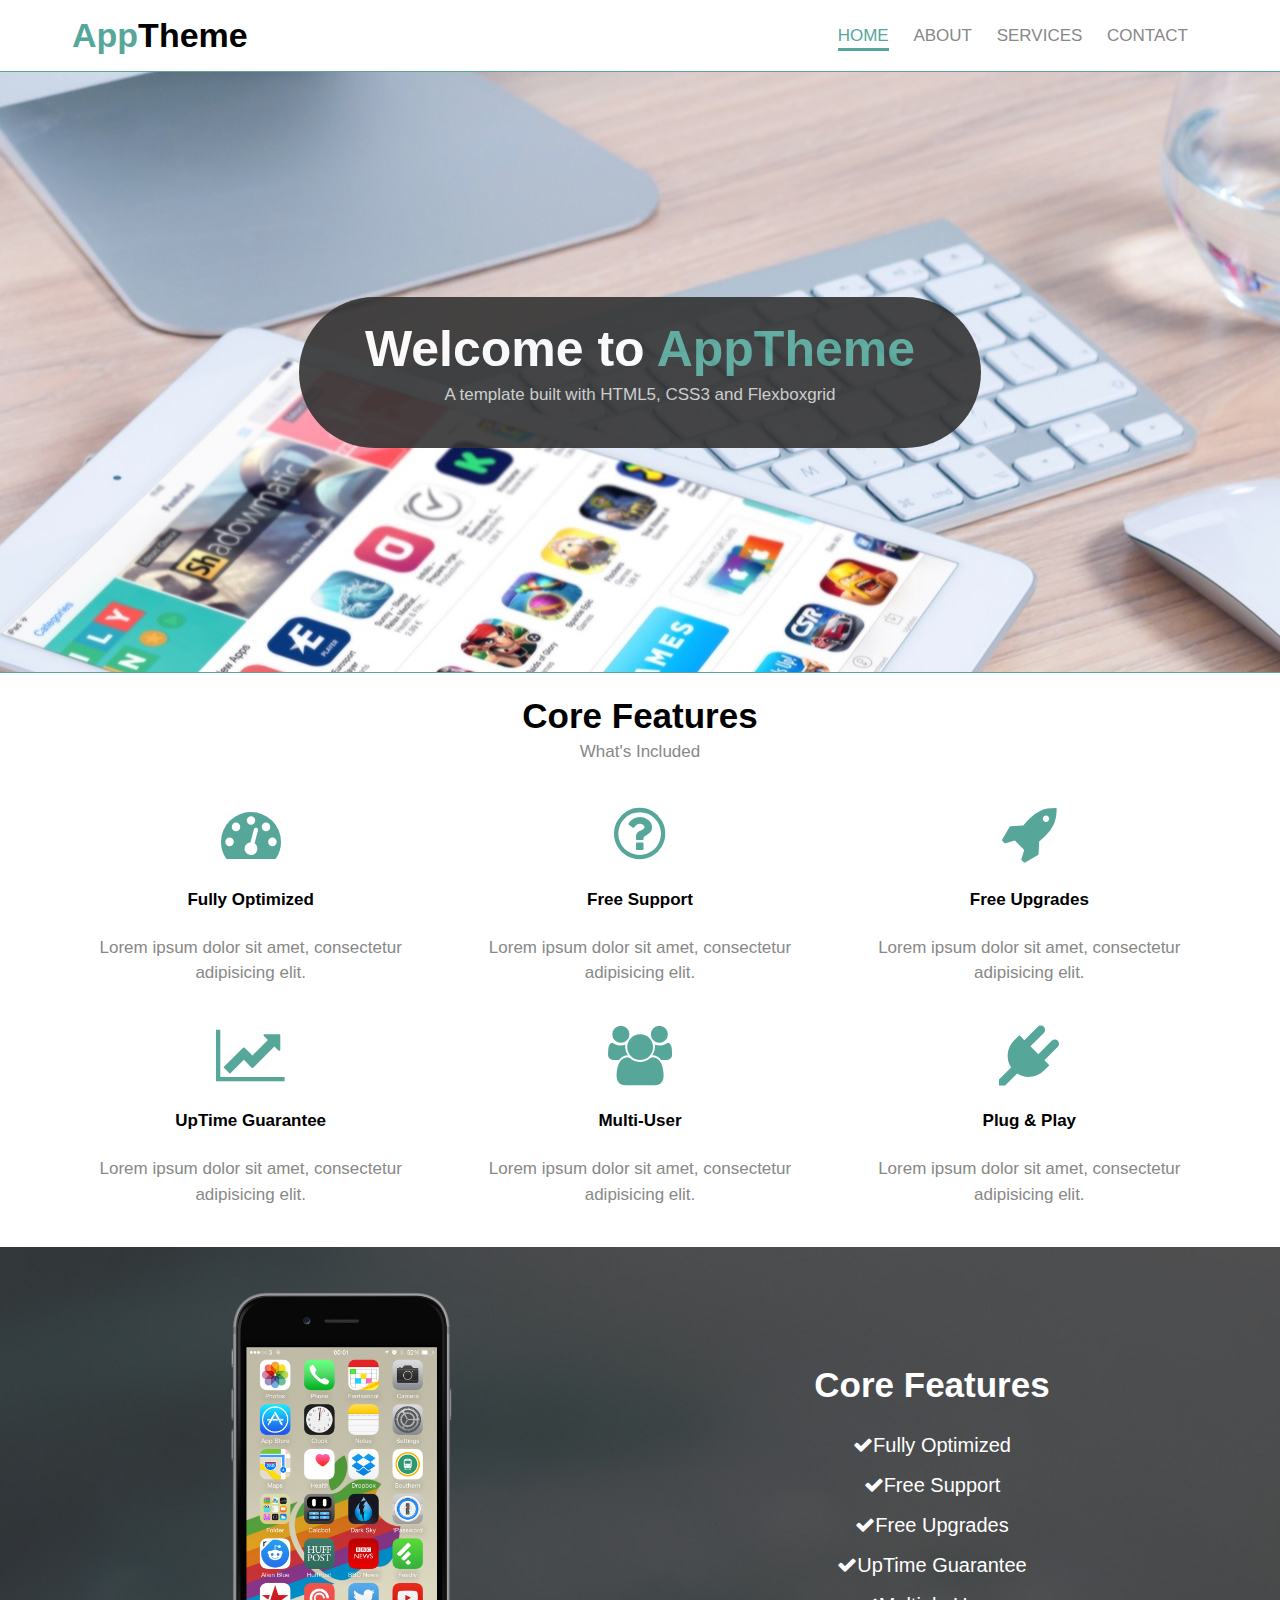
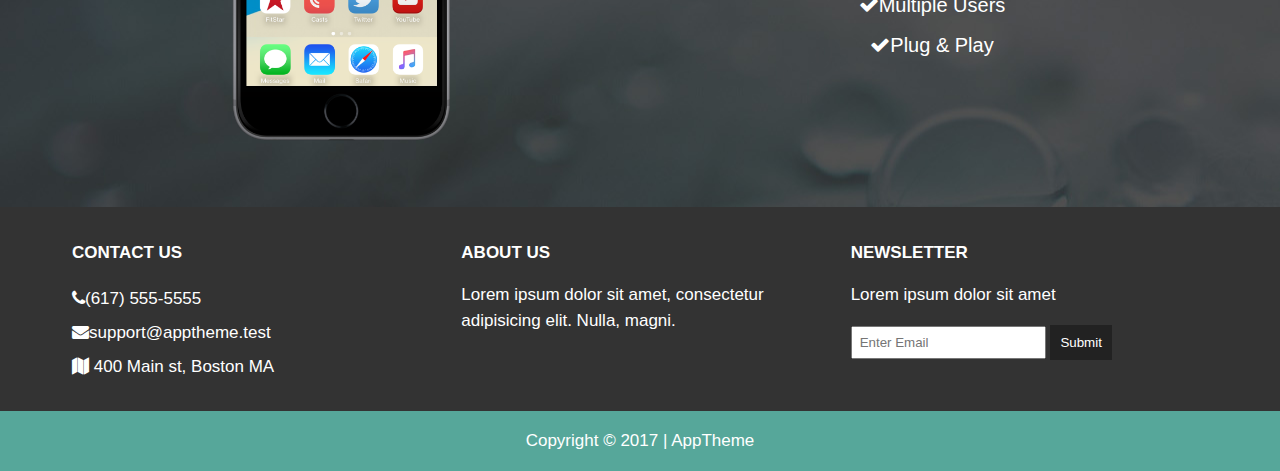
<file: index.html>
<!DOCTYPE html>
<html lang="en">
<head>
	<meta charset="UTF-8">
	<title>AppTheme</title>
	<link rel="stylesheet" href="css/flexboxgrid.css">
	<link rel="stylesheet" href="css/font-awesome.css">
	<link rel="stylesheet" href="css/style.css">
</head>
<body>
	<!--HEADER-->
	<header id="main-header">
		<div class="container">
			<div class="row end-sm end-md end-lg center-xs middle-xs middle-sm middle-md middle-lg">
				<div class="col-xs-12 col-sm-2 col-md-2 col-lg-2">
					<h1><span class="primary-text">App</span>Theme</h1>
				</div>
				<div class="col-xs-12 col-sm-10 col-md-10 col-lg-10">
					<nav id="navbar">
						<ul>
							<li class="current"><a href="index.html">Home</a></li>
							<li><a href="about.html">About</a></li>
							<li><a href="services.html">Services</a></li>
							<li><a href="contact.html">Contact</a></li>
						</ul>
					</nav>
				</div>
			</div>
		</div>
	</header>
	<!-- test -->

	<!--SHOWCASE-->
	<section id="showcase">
		<div class="container">
			<div class="row center-xs center-sm center-md center-lg middle-xs middle-sm middle-md middle-lg">
				<div class="col-xs-10 col-sm-10 col-md-10 col-lg-7 showcase-content">
					<h1>Welcome to <span class="primary-text">AppTheme</span></h1>
					<p>A template built with HTML5, CSS3 and Flexboxgrid</p>
				</div>
			</div>
		</div>
	</section>

	<!--FEATURES-->
	<section id="features">
		<div class="container">
			<div class="row center-xs center-sm center-md center-lg">
				<div class="col-xs-12 col-sm-12 col-md-12 col-lg-12">
					<h2>Core Features</h2>
					<p>What's Included</p>
					<!--ICON ROW I -->
					<div class="row center-xs center-sm center-md center-lg">
						<div class="col-xs-12 col-sm-4 col-md-4 col-lg-4">
							<i class="fa fa-dashboard"></i><br>
							<h4>Fully Optimized</h4>
							<p>Lorem ipsum dolor sit amet, consectetur adipisicing elit.</p>
						</div>
						<div class="col-xs-12 col-sm-4 col-md-4 col-lg-4">
							<i class="fa fa-question-circle-o"></i><br>
							<h4>Free Support</h4>
							<p>Lorem ipsum dolor sit amet, consectetur adipisicing elit.</p>
						</div>
						<div class="col-xs-12 col-sm-4 col-md-4 col-lg-4">
							<i class="fa fa-rocket"></i><br>
							<h4>Free Upgrades</h4>
							<p>Lorem ipsum dolor sit amet, consectetur adipisicing elit.</p>
						</div>
					</div>
					<!--ICON ROW 2 -->
					<div class="row center-xs center-sm center-md center-lg">
						<div class="col-xs-12 col-sm-4 col-md-4 col-lg-4">
							<i class="fa fa-line-chart"></i><br>
							<h4>UpTime Guarantee</h4>
							<p>Lorem ipsum dolor sit amet, consectetur adipisicing elit.</p>
						</div>
						<div class="col-xs-12 col-sm-4 col-md-4 col-lg-4">
							<i class="fa fa-users"></i><br>
							<h4>Multi-User</h4>
							<p>Lorem ipsum dolor sit amet, consectetur adipisicing elit.</p>
						</div>
						<div class="col-xs-12 col-sm-4 col-md-4 col-lg-4">
							<i class="fa fa-plug"></i><br>
							<h4>Plug & Play</h4>
							<p>Lorem ipsum dolor sit amet, consectetur adipisicing elit.</p>
						</div>
					</div>
					

				</div>
			</div>
		</div>
	</section>

	<!--INFO SECTION -->
	<section id="info">
		<div class="container">
			<div class="row center-xs center-sm center-md center-lg middle-xs middle-sm middle-md middle-lg">
				<div class="col-xs-12 col-sm-6 col-md-6 col-lg-6">
					<img src="images/iphone.png" alt="">
				</div>
				<div class="col-xs-12 col-sm-6 col-md-6 col-lg-6">
					<h2>Core Features</h2>
					<ul>
						<li><i class="fa fa-check"></i>Fully Optimized</li>
						<li><i class="fa fa-check"></i>Free Support</li>
						<li><i class="fa fa-check"></i>Free Upgrades</li>
						<li><i class="fa fa-check"></i>UpTime Guarantee</li>
						<li><i class="fa fa-check"></i>Multiple Users</li>
						<li><i class="fa fa-check"></i>Plug & Play</li>
					</ul>
				</div>
			</div>
		</div>
	</section>

	<!--COMPANY -->
	<section id="company">
		<div class="container">
			<div class="row">
				<div class="col-xs-12 col-sm-4 col-md-4 col-lg-4">
					<h4>Contact Us</h4>
					<ul>
						<li><i class="fa fa-phone"></i>(617) 555-5555</li>
						<li><i class="fa fa-envelope"></i>support@apptheme.test</li>
						<li><i class="fa fa-map"></i> 400 Main st, Boston MA</li>
					</ul>
				</div>
				<div class="col-xs-12 col-sm-4 col-md-4 col-lg-4">
					<h4>About Us</h4>
					<p>Lorem ipsum dolor sit amet, consectetur adipisicing elit. Nulla, magni.</p>
				</div>
				<div class="col-xs-12 col-sm-4 col-md-4 col-lg-4">
					<h4>Newsletter</h4>
					<p>Lorem ipsum dolor sit amet</p>
					<form>
						<input type="text" name="email" placeholder="Enter Email">
						<button type="submit" name="button">Submit</button>
					</form>
				</div>
			</div>
		</div>
	</section>

	<!--FOOTER -->
	<footer id="main-footer">
		<div class="container">
			<div class="row center-xs center-sm center-md center-lg">
				<div class="col xs-12 col-sm-12 col-md-12 col-lg-12">
					<p>Copyright &copy; 2017 | AppTheme</p>
				</div>
			</div>
		</div>
	</footer>

</body>
</html>
</file>
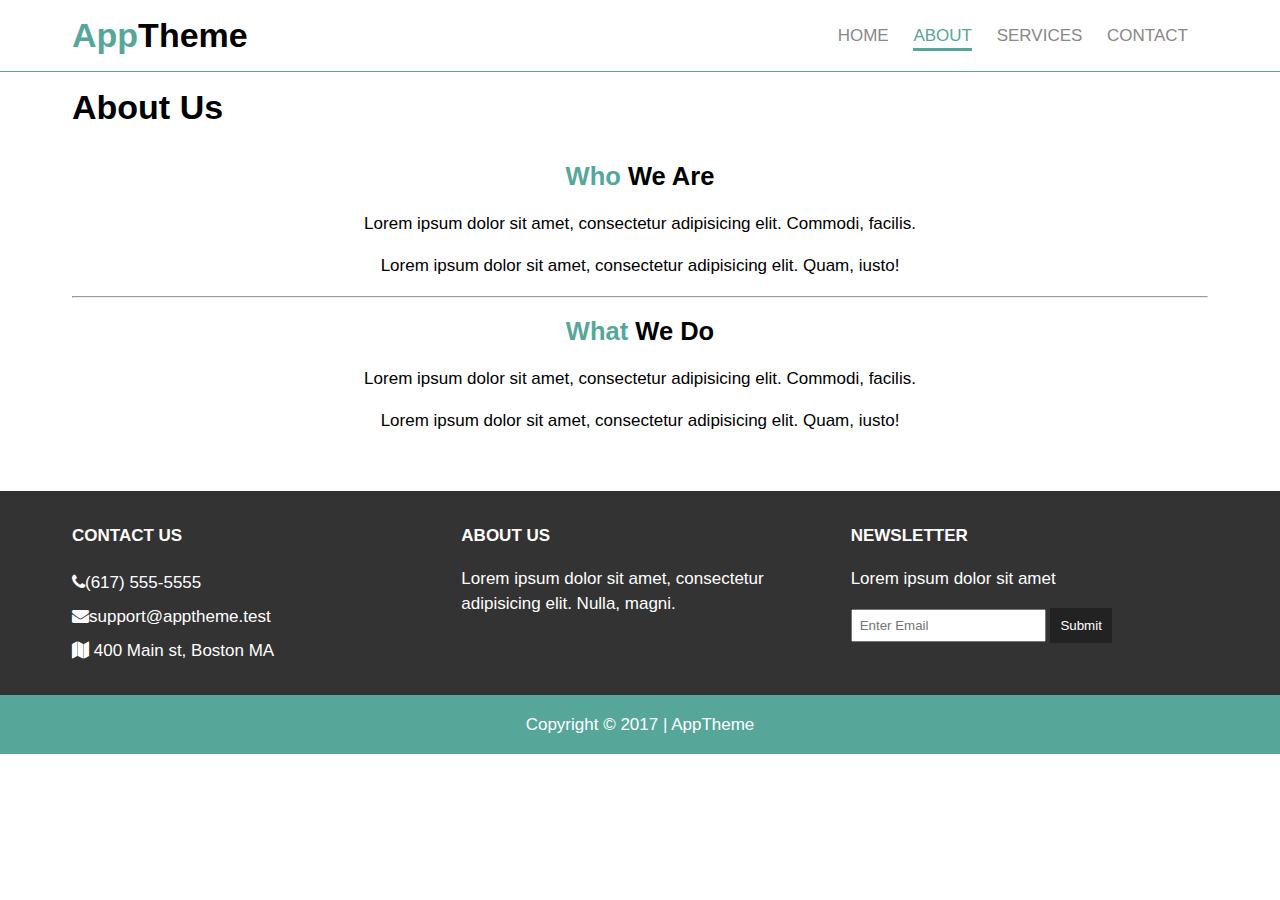
<file: about.html>
<!DOCTYPE html>
<html lang="en">
<head>
	<meta charset="UTF-8">
	<title>AppTheme | About</title>
	<link rel="stylesheet" href="css/flexboxgrid.css">
	<link rel="stylesheet" href="css/font-awesome.css">
	<link rel="stylesheet" href="css/style.css">
</head>
<body>
	<!--HEADER-->
	<header id="main-header">
		<div class="container">
			<div class="row end-sm end-md end-lg center-xs middle-xs middle-sm middle-md middle-lg">
				<div class="col-xs-12 col-sm-2 col-md-2 col-lg-2">
					<h1><span class="primary-text">App</span>Theme</h1>
				</div>
				<div class="col-xs-12 col-sm-10 col-md-10 col-lg-10">
					<nav id="navbar">
						<ul>
							<li><a href="index.html">Home</a></li>
							<li class="current"><a href="about.html">About</a></li>
							<li><a href="services.html">Services</a></li>
							<li><a href="contact.html">Contact</a></li>
						</ul>
					</nav>
				</div>
			</div>
		</div>
	</header>

	<!--SUBHEADER -->
	<section id="subheader">
		<div class="container">
			<div class="row">
				<div class="col-xs-12 col-sm-12 col-md-12 col-lg-12">
					<h1>About Us</h1>
				</div>
			</div>
		</div>
	</section>

	<!--MAIN PAGE -->
	<section id="page" class="about">
		<div class="container">
			<div class="row center-xs center-sm center-md center-lg">
				<div class="col-xs-12 col-sm-12 col-md-12 col-lg-12">
					<h2><span class="primary-text">Who</span> We Are</h2>
					<p>Lorem ipsum dolor sit amet, consectetur adipisicing elit. Commodi, facilis.</p>
					<p>Lorem ipsum dolor sit amet, consectetur adipisicing elit. Quam, iusto!</p>
					<hr>
					<h2><span class="primary-text">What</span> We Do</h2>
					<p>Lorem ipsum dolor sit amet, consectetur adipisicing elit. Commodi, facilis.</p>
					<p>Lorem ipsum dolor sit amet, consectetur adipisicing elit. Quam, iusto!</p>
				</div>
			</div>
		</div>
	</section>

	<!--COMPANY -->
	<section id="company">
		<div class="container">
			<div class="row">
				<div class="col-xs-12 col-sm-4 col-md-4 col-lg-4">
					<h4>Contact Us</h4>
					<ul>
						<li><i class="fa fa-phone"></i>(617) 555-5555</li>
						<li><i class="fa fa-envelope"></i>support@apptheme.test</li>
						<li><i class="fa fa-map"></i> 400 Main st, Boston MA</li>
					</ul>
				</div>
				<div class="col-xs-12 col-sm-4 col-md-4 col-lg-4">
					<h4>About Us</h4>
					<p>Lorem ipsum dolor sit amet, consectetur adipisicing elit. Nulla, magni.</p>
				</div>
				<div class="col-xs-12 col-sm-4 col-md-4 col-lg-4">
					<h4>Newsletter</h4>
					<p>Lorem ipsum dolor sit amet</p>
					<form>
						<input type="text" name="email" placeholder="Enter Email">
						<button type="submit" name="button">Submit</button>
					</form>
				</div>
			</div>
		</div>
	</section>

	<!--FOOTER -->
	<footer id="main-footer">
		<div class="container">
			<div class="row center-xs center-sm center-md center-lg">
				<div class="col xs-12 col-sm-12 col-md-12 col-lg-12">
					<p>Copyright &copy; 2017 | AppTheme</p>
				</div>
			</div>
		</div>
	</footer>

</body>
</html>
</file>
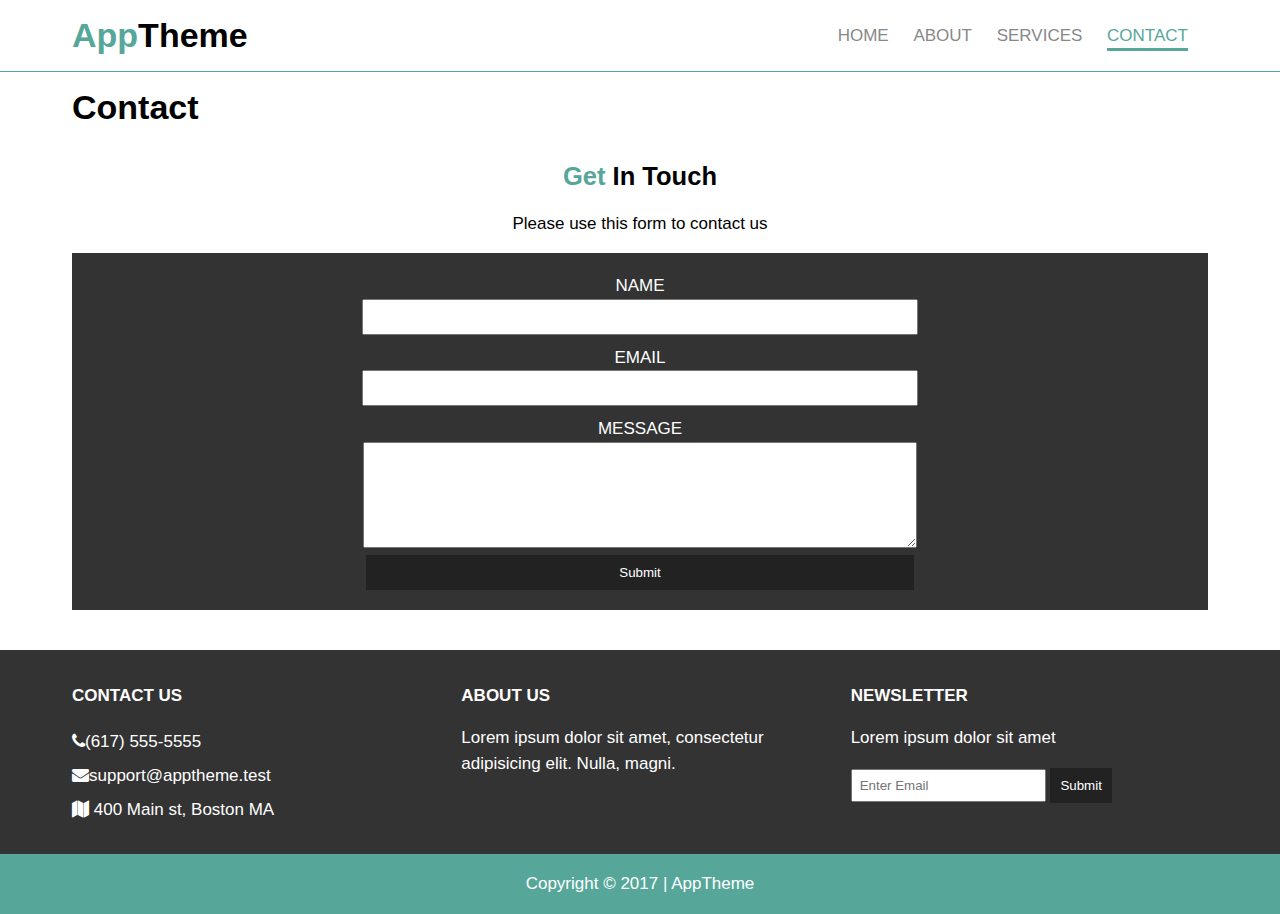
<file: contact.html>
<!DOCTYPE html>
<html lang="en">
<head>
	<meta charset="UTF-8">
	<title>AppTheme | Contact</title>
	<link rel="stylesheet" href="css/flexboxgrid.css">
	<link rel="stylesheet" href="css/font-awesome.css">
	<link rel="stylesheet" href="css/style.css">
</head>
<body>
	<!--HEADER-->
	<header id="main-header">
		<div class="container">
			<div class="row end-sm end-md end-lg center-xsmiddle-xs middle-sm middle-md middle-lg">
				<div class="col-xs-12 col-sm-2 col-md-2 col-lg-2">
					<h1><span class="primary-text">App</span>Theme</h1>
				</div>
				<div class="col-xs-12 col-sm-10 col-md-10 col-lg-10">
					<nav id="navbar">
						<ul>
							<li><a href="index.html">Home</a></li>
							<li><a href="about.html">About</a></li>
							<li><a href="services.html">Services</a></li>
							<li class="current"><a href="contact.html">Contact</a></li>
						</ul>
					</nav>
				</div>
			</div>
		</div>
	</header>

	<!--SUBHEADER -->
	<section id="subheader">
		<div class="container">
			<div class="row">
				<div class="col-xs-12 col-sm-12 col-md-12 col-lg-12">
					<h1>Contact</h1>
				</div>
			</div>
		</div>
	</section>

	<!--MAIN PAGE -->
	<section id="page" class="contact">
		<div class="container">
			<div class="row center-xs center-sm center-md center-lg">
				<div class="col-xs-12 col-sm-12 col-md-12 col-lg-12">
					<h2><span class="primary-text">Get</span> In Touch</h2>
					<p>Please use this form to contact us</p>
					<form>
						<div>
							<label for="name">Name</label><br>
							<input type="text" name="name">
						</div>
						<div>
							<label for="email">Email</label><br>
							<input type="text" name="email">
						</div>
						<div>
							<label for="message">Message</label><br>
							<textarea name="message"></textarea>
						</div>
						<button type="submit" name="button">Submit</button>
					</form>
				</div>
			</div>
		</div>
	</section>

	<!--COMPANY -->
	<section id="company">
		<div class="container">
			<div class="row">
				<div class="col-xs-12 col-sm-4 col-md-4 col-lg-4">
					<h4>Contact Us</h4>
					<ul>
						<li><i class="fa fa-phone"></i>(617) 555-5555</li>
						<li><i class="fa fa-envelope"></i>support@apptheme.test</li>
						<li><i class="fa fa-map"></i> 400 Main st, Boston MA</li>
					</ul>
				</div>
				<div class="col-xs-12 col-sm-4 col-md-4 col-lg-4">
					<h4>About Us</h4>
					<p>Lorem ipsum dolor sit amet, consectetur adipisicing elit. Nulla, magni.</p>
				</div>
				<div class="col-xs-12 col-sm-4 col-md-4 col-lg-4">
					<h4>Newsletter</h4>
					<p>Lorem ipsum dolor sit amet</p>
					<form>
						<input type="text" name="email" placeholder="Enter Email">
						<button type="submit" name="button">Submit</button>
					</form>
				</div>
			</div>
		</div>
	</section>

	<!--FOOTER -->
	<footer id="main-footer">
		<div class="container">
			<div class="row center-xs center-sm center-md center-lg">
				<div class="col xs-12 col-sm-12 col-md-12 col-lg-12">
					<p>Copyright &copy; 2017 | AppTheme</p>
				</div>
			</div>
		</div>
	</footer>

</body>
</html>
</file>
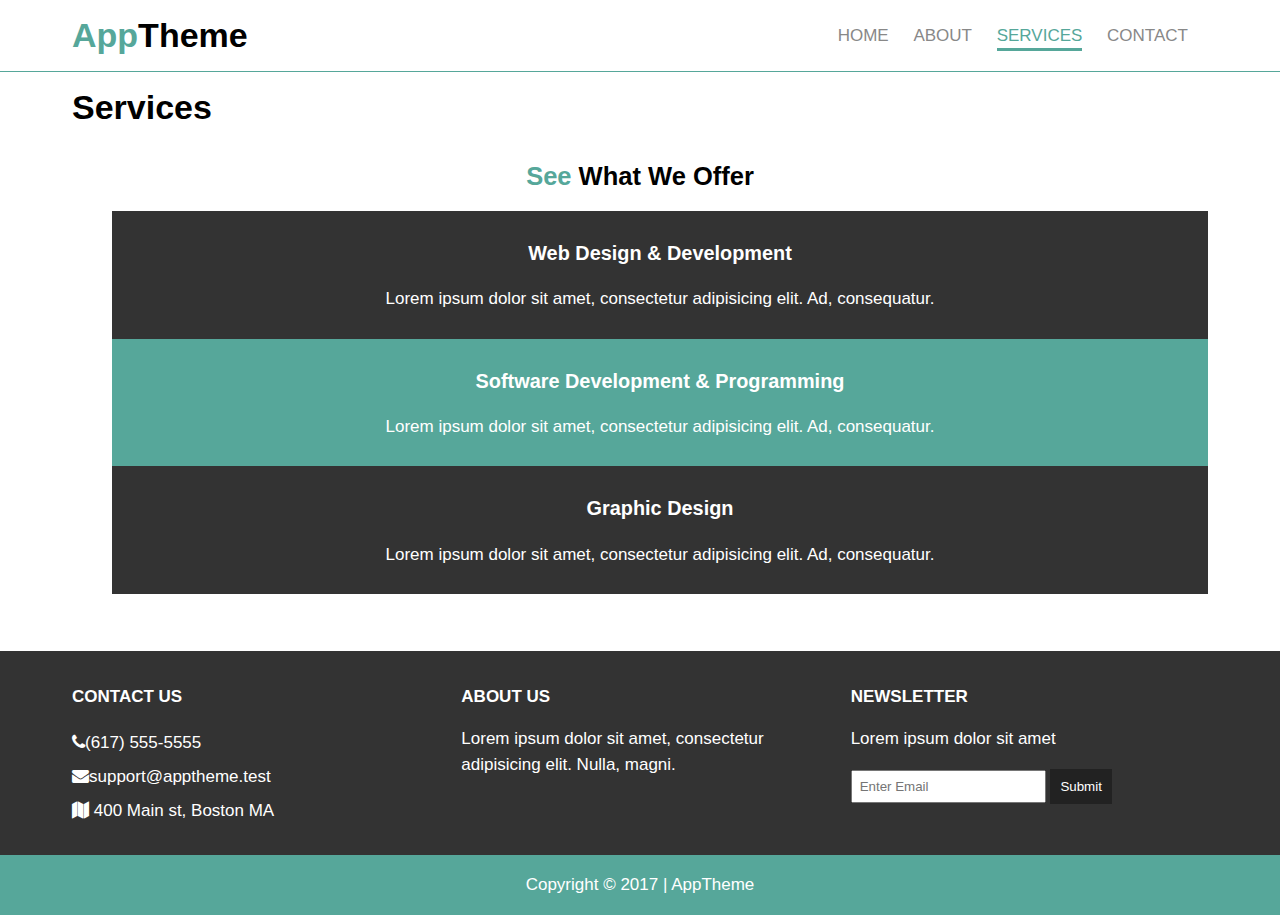
<file: services.html>
<!DOCTYPE html>
<html lang="en">
<head>
	<meta charset="UTF-8">
	<title>AppTheme | Services</title>
	<link rel="stylesheet" href="css/flexboxgrid.css">
	<link rel="stylesheet" href="css/font-awesome.css">
	<link rel="stylesheet" href="css/style.css">
</head>
<body>
	<!--HEADER-->
	<header id="main-header">
		<div class="container">
			<div class="row end-sm end-md end-lg center-xsmiddle-xs middle-sm middle-md middle-lg">
				<div class="col-xs-12 col-sm-2 col-md-2 col-lg-2">
					<h1><span class="primary-text">App</span>Theme</h1>
				</div>
				<div class="col-xs-12 col-sm-10 col-md-10 col-lg-10">
					<nav id="navbar">
						<ul>
							<li><a href="index.html">Home</a></li>
							<li><a href="about.html">About</a></li>
							<li class="current"><a href="services.html">Services</a></li>
							<li><a href="contact.html">Contact</a></li>
						</ul>
					</nav>
				</div>
			</div>
		</div>
	</header>

	<!--SUBHEADER -->
	<section id="subheader">
		<div class="container">
			<div class="row">
				<div class="col-xs-12 col-sm-12 col-md-12 col-lg-12">
					<h1>Services</h1>
				</div>
			</div>
		</div>
	</section>

	<!--MAIN PAGE -->
	<section id="page" class="services">
		<div class="container">
			<div class="row center-xs center-sm center-md center-lg">
				<div class="col-xs-12 col-sm-12 col-md-12 col-lg-12">
					<h2><span class="primary-text">See</span> What We Offer</h2>
					<ul>
						<li>
							<h3>Web Design & Development</h3>
							<p>Lorem ipsum dolor sit amet, consectetur adipisicing elit. Ad, consequatur.</p>
						</li>
						<li>
							<h3>Software Development & Programming</h3>
							<p>Lorem ipsum dolor sit amet, consectetur adipisicing elit. Ad, consequatur.</p>
						</li>
						<li>
							<h3>Graphic Design</h3>
							<p>Lorem ipsum dolor sit amet, consectetur adipisicing elit. Ad, consequatur.</p>
						</li>
					</ul>
				</div>
			</div>
		</div>
	</section>

	<!--COMPANY -->
	<section id="company">
		<div class="container">
			<div class="row">
				<div class="col-xs-12 col-sm-4 col-md-4 col-lg-4">
					<h4>Contact Us</h4>
					<ul>
						<li><i class="fa fa-phone"></i>(617) 555-5555</li>
						<li><i class="fa fa-envelope"></i>support@apptheme.test</li>
						<li><i class="fa fa-map"></i> 400 Main st, Boston MA</li>
					</ul>
				</div>
				<div class="col-xs-12 col-sm-4 col-md-4 col-lg-4">
					<h4>About Us</h4>
					<p>Lorem ipsum dolor sit amet, consectetur adipisicing elit. Nulla, magni.</p>
				</div>
				<div class="col-xs-12 col-sm-4 col-md-4 col-lg-4">
					<h4>Newsletter</h4>
					<p>Lorem ipsum dolor sit amet</p>
					<form>
						<input type="text" name="email" placeholder="Enter Email">
						<button type="submit" name="button">Submit</button>
					</form>
				</div>
			</div>
		</div>
	</section>

	<!--FOOTER -->
	<footer id="main-footer">
		<div class="container">
			<div class="row center-xs center-sm center-md center-lg">
				<div class="col xs-12 col-sm-12 col-md-12 col-lg-12">
					<p>Copyright &copy; 2017 | AppTheme</p>
				</div>
			</div>
		</div>
	</footer>

</body>
</html>
</file>
<file: css/flexboxgrid.css>
/* Uncomment and set these variables to customize the grid. */

.container-fluid {
  margin-right: auto;
  margin-left: auto;
  padding-right: 2rem;
  padding-left: 2rem;
}

.row {
  box-sizing: border-box;
  display: -ms-flexbox;
  display: -webkit-box;
  display: flex;
  -ms-flex: 0 1 auto;
  -webkit-box-flex: 0;
  flex: 0 1 auto;
  -ms-flex-direction: row;
  -webkit-box-orient: horizontal;
  -webkit-box-direction: normal;
  flex-direction: row;
  -ms-flex-wrap: wrap;
  flex-wrap: wrap;
  margin-right: -1rem;
  margin-left: -1rem;
}

.row.reverse {
  -ms-flex-direction: row-reverse;
  -webkit-box-orient: horizontal;
  -webkit-box-direction: reverse;
  flex-direction: row-reverse;
}

.col.reverse {
  -ms-flex-direction: column-reverse;
  -webkit-box-orient: vertical;
  -webkit-box-direction: reverse;
  flex-direction: column-reverse;
}

.col-xs,
.col-xs-1,
.col-xs-2,
.col-xs-3,
.col-xs-4,
.col-xs-5,
.col-xs-6,
.col-xs-7,
.col-xs-8,
.col-xs-9,
.col-xs-10,
.col-xs-11,
.col-xs-12 {
  box-sizing: border-box;
  -ms-flex: 0 0 auto;
  -webkit-box-flex: 0;
  flex: 0 0 auto;
  padding-right: 1rem;
  padding-left: 1rem;
}

.col-xs {
  -webkit-flex-grow: 1;
  -ms-flex-positive: 1;
  -webkit-box-flex: 1;
  flex-grow: 1;
  -ms-flex-preferred-size: 0;
  flex-basis: 0;
  max-width: 100%;
}

.col-xs-1 {
  -ms-flex-preferred-size: 8.333%;
  flex-basis: 8.333%;
  max-width: 8.333%;
}

.col-xs-2 {
  -ms-flex-preferred-size: 16.667%;
  flex-basis: 16.667%;
  max-width: 16.667%;
}

.col-xs-3 {
  -ms-flex-preferred-size: 25%;
  flex-basis: 25%;
  max-width: 25%;
}

.col-xs-4 {
  -ms-flex-preferred-size: 33.333%;
  flex-basis: 33.333%;
  max-width: 33.333%;
}

.col-xs-5 {
  -ms-flex-preferred-size: 41.667%;
  flex-basis: 41.667%;
  max-width: 41.667%;
}

.col-xs-6 {
  -ms-flex-preferred-size: 50%;
  flex-basis: 50%;
  max-width: 50%;
}

.col-xs-7 {
  -ms-flex-preferred-size: 58.333%;
  flex-basis: 58.333%;
  max-width: 58.333%;
}

.col-xs-8 {
  -ms-flex-preferred-size: 66.667%;
  flex-basis: 66.667%;
  max-width: 66.667%;
}

.col-xs-9 {
  -ms-flex-preferred-size: 75%;
  flex-basis: 75%;
  max-width: 75%;
}

.col-xs-10 {
  -ms-flex-preferred-size: 83.333%;
  flex-basis: 83.333%;
  max-width: 83.333%;
}

.col-xs-11 {
  -ms-flex-preferred-size: 91.667%;
  flex-basis: 91.667%;
  max-width: 91.667%;
}

.col-xs-12 {
  -ms-flex-preferred-size: 100%;
  flex-basis: 100%;
  max-width: 100%;
}

.col-xs-offset-1 {
  margin-left: 8.333%;
}

.col-xs-offset-2 {
  margin-left: 16.667%;
}

.col-xs-offset-3 {
  margin-left: 25%;
}

.col-xs-offset-4 {
  margin-left: 33.333%;
}

.col-xs-offset-5 {
  margin-left: 41.667%;
}

.col-xs-offset-6 {
  margin-left: 50%;
}

.col-xs-offset-7 {
  margin-left: 58.333%;
}

.col-xs-offset-8 {
  margin-left: 66.667%;
}

.col-xs-offset-9 {
  margin-left: 75%;
}

.col-xs-offset-10 {
  margin-left: 83.333%;
}

.col-xs-offset-11 {
  margin-left: 91.667%;
}

.start-xs {
  -ms-flex-pack: start;
  -webkit-box-pack: start;
  justify-content: flex-start;
  text-align: start;
}

.center-xs {
  -ms-flex-pack: center;
  -webkit-box-pack: center;
  justify-content: center;
  text-align: center;
}

.end-xs {
  -ms-flex-pack: end;
  -webkit-box-pack: end;
  justify-content: flex-end;
  text-align: end;
}

.top-xs {
  -ms-flex-align: start;
  -webkit-box-align: start;
  align-items: flex-start;
}

.middle-xs {
  -ms-flex-align: center;
  -webkit-box-align: center;
  align-items: center;
}

.bottom-xs {
  -ms-flex-align: end;
  -webkit-box-align: end;
  align-items: flex-end;
}

.around-xs {
  -ms-flex-pack: distribute;
  justify-content: space-around;
}

.between-xs {
  -ms-flex-pack: justify;
  -webkit-box-pack: justify;
  justify-content: space-between;
}

.first-xs {
  -ms-flex-order: -1;
  -webkit-box-ordinal-group: 0;
  order: -1;
}

.last-xs {
  -ms-flex-order: 1;
  -webkit-box-ordinal-group: 2;
  order: 1;
}

@media only screen and (min-width: 48em) {
  .container {
    width: 46rem;
  }

  .col-sm,
  .col-sm-1,
  .col-sm-2,
  .col-sm-3,
  .col-sm-4,
  .col-sm-5,
  .col-sm-6,
  .col-sm-7,
  .col-sm-8,
  .col-sm-9,
  .col-sm-10,
  .col-sm-11,
  .col-sm-12 {
    box-sizing: border-box;
    -ms-flex: 0 0 auto;
    -webkit-box-flex: 0;
    flex: 0 0 auto;
    padding-right: 1rem;
    padding-left: 1rem;
  }

  .col-sm {
    -webkit-flex-grow: 1;
    -ms-flex-positive: 1;
    -webkit-box-flex: 1;
    flex-grow: 1;
    -ms-flex-preferred-size: 0;
    flex-basis: 0;
    max-width: 100%;
  }

  .col-sm-1 {
    -ms-flex-preferred-size: 8.333%;
    flex-basis: 8.333%;
    max-width: 8.333%;
  }

  .col-sm-2 {
    -ms-flex-preferred-size: 16.667%;
    flex-basis: 16.667%;
    max-width: 16.667%;
  }

  .col-sm-3 {
    -ms-flex-preferred-size: 25%;
    flex-basis: 25%;
    max-width: 25%;
  }

  .col-sm-4 {
    -ms-flex-preferred-size: 33.333%;
    flex-basis: 33.333%;
    max-width: 33.333%;
  }

  .col-sm-5 {
    -ms-flex-preferred-size: 41.667%;
    flex-basis: 41.667%;
    max-width: 41.667%;
  }

  .col-sm-6 {
    -ms-flex-preferred-size: 50%;
    flex-basis: 50%;
    max-width: 50%;
  }

  .col-sm-7 {
    -ms-flex-preferred-size: 58.333%;
    flex-basis: 58.333%;
    max-width: 58.333%;
  }

  .col-sm-8 {
    -ms-flex-preferred-size: 66.667%;
    flex-basis: 66.667%;
    max-width: 66.667%;
  }

  .col-sm-9 {
    -ms-flex-preferred-size: 75%;
    flex-basis: 75%;
    max-width: 75%;
  }

  .col-sm-10 {
    -ms-flex-preferred-size: 83.333%;
    flex-basis: 83.333%;
    max-width: 83.333%;
  }

  .col-sm-11 {
    -ms-flex-preferred-size: 91.667%;
    flex-basis: 91.667%;
    max-width: 91.667%;
  }

  .col-sm-12 {
    -ms-flex-preferred-size: 100%;
    flex-basis: 100%;
    max-width: 100%;
  }

  .col-sm-offset-1 {
    margin-left: 8.333%;
  }

  .col-sm-offset-2 {
    margin-left: 16.667%;
  }

  .col-sm-offset-3 {
    margin-left: 25%;
  }

  .col-sm-offset-4 {
    margin-left: 33.333%;
  }

  .col-sm-offset-5 {
    margin-left: 41.667%;
  }

  .col-sm-offset-6 {
    margin-left: 50%;
  }

  .col-sm-offset-7 {
    margin-left: 58.333%;
  }

  .col-sm-offset-8 {
    margin-left: 66.667%;
  }

  .col-sm-offset-9 {
    margin-left: 75%;
  }

  .col-sm-offset-10 {
    margin-left: 83.333%;
  }

  .col-sm-offset-11 {
    margin-left: 91.667%;
  }

  .start-sm {
    -ms-flex-pack: start;
    -webkit-box-pack: start;
    justify-content: flex-start;
    text-align: start;
  }

  .center-sm {
    -ms-flex-pack: center;
    -webkit-box-pack: center;
    justify-content: center;
    text-align: center;
  }

  .end-sm {
    -ms-flex-pack: end;
    -webkit-box-pack: end;
    justify-content: flex-end;
    text-align: end;
  }

  .top-sm {
    -ms-flex-align: start;
    -webkit-box-align: start;
    align-items: flex-start;
  }

  .middle-sm {
    -ms-flex-align: center;
    -webkit-box-align: center;
    align-items: center;
  }

  .bottom-sm {
    -ms-flex-align: end;
    -webkit-box-align: end;
    align-items: flex-end;
  }

  .around-sm {
    -ms-flex-pack: distribute;
    justify-content: space-around;
  }

  .between-sm {
    -ms-flex-pack: justify;
    -webkit-box-pack: justify;
    justify-content: space-between;
  }

  .first-sm {
    -ms-flex-order: -1;
    -webkit-box-ordinal-group: 0;
    order: -1;
  }

  .last-sm {
    -ms-flex-order: 1;
    -webkit-box-ordinal-group: 2;
    order: 1;
  }
}

@media only screen and (min-width: 62em) {
  .container {
    width: 61rem;
  }

  .col-md,
  .col-md-1,
  .col-md-2,
  .col-md-3,
  .col-md-4,
  .col-md-5,
  .col-md-6,
  .col-md-7,
  .col-md-8,
  .col-md-9,
  .col-md-10,
  .col-md-11,
  .col-md-12 {
    box-sizing: border-box;
    -ms-flex: 0 0 auto;
    -webkit-box-flex: 0;
    flex: 0 0 auto;
    padding-right: 1rem;
    padding-left: 1rem;
  }

  .col-md {
    -webkit-flex-grow: 1;
    -ms-flex-positive: 1;
    -webkit-box-flex: 1;
    flex-grow: 1;
    -ms-flex-preferred-size: 0;
    flex-basis: 0;
    max-width: 100%;
  }

  .col-md-1 {
    -ms-flex-preferred-size: 8.333%;
    flex-basis: 8.333%;
    max-width: 8.333%;
  }

  .col-md-2 {
    -ms-flex-preferred-size: 16.667%;
    flex-basis: 16.667%;
    max-width: 16.667%;
  }

  .col-md-3 {
    -ms-flex-preferred-size: 25%;
    flex-basis: 25%;
    max-width: 25%;
  }

  .col-md-4 {
    -ms-flex-preferred-size: 33.333%;
    flex-basis: 33.333%;
    max-width: 33.333%;
  }

  .col-md-5 {
    -ms-flex-preferred-size: 41.667%;
    flex-basis: 41.667%;
    max-width: 41.667%;
  }

  .col-md-6 {
    -ms-flex-preferred-size: 50%;
    flex-basis: 50%;
    max-width: 50%;
  }

  .col-md-7 {
    -ms-flex-preferred-size: 58.333%;
    flex-basis: 58.333%;
    max-width: 58.333%;
  }

  .col-md-8 {
    -ms-flex-preferred-size: 66.667%;
    flex-basis: 66.667%;
    max-width: 66.667%;
  }

  .col-md-9 {
    -ms-flex-preferred-size: 75%;
    flex-basis: 75%;
    max-width: 75%;
  }

  .col-md-10 {
    -ms-flex-preferred-size: 83.333%;
    flex-basis: 83.333%;
    max-width: 83.333%;
  }

  .col-md-11 {
    -ms-flex-preferred-size: 91.667%;
    flex-basis: 91.667%;
    max-width: 91.667%;
  }

  .col-md-12 {
    -ms-flex-preferred-size: 100%;
    flex-basis: 100%;
    max-width: 100%;
  }

  .col-md-offset-1 {
    margin-left: 8.333%;
  }

  .col-md-offset-2 {
    margin-left: 16.667%;
  }

  .col-md-offset-3 {
    margin-left: 25%;
  }

  .col-md-offset-4 {
    margin-left: 33.333%;
  }

  .col-md-offset-5 {
    margin-left: 41.667%;
  }

  .col-md-offset-6 {
    margin-left: 50%;
  }

  .col-md-offset-7 {
    margin-left: 58.333%;
  }

  .col-md-offset-8 {
    margin-left: 66.667%;
  }

  .col-md-offset-9 {
    margin-left: 75%;
  }

  .col-md-offset-10 {
    margin-left: 83.333%;
  }

  .col-md-offset-11 {
    margin-left: 91.667%;
  }

  .start-md {
    -ms-flex-pack: start;
    -webkit-box-pack: start;
    justify-content: flex-start;
    text-align: start;
  }

  .center-md {
    -ms-flex-pack: center;
    -webkit-box-pack: center;
    justify-content: center;
    text-align: center;
  }

  .end-md {
    -ms-flex-pack: end;
    -webkit-box-pack: end;
    justify-content: flex-end;
    text-align: end;
  }

  .top-md {
    -ms-flex-align: start;
    -webkit-box-align: start;
    align-items: flex-start;
  }

  .middle-md {
    -ms-flex-align: center;
    -webkit-box-align: center;
    align-items: center;
  }

  .bottom-md {
    -ms-flex-align: end;
    -webkit-box-align: end;
    align-items: flex-end;
  }

  .around-md {
    -ms-flex-pack: distribute;
    justify-content: space-around;
  }

  .between-md {
    -ms-flex-pack: justify;
    -webkit-box-pack: justify;
    justify-content: space-between;
  }

  .first-md {
    -ms-flex-order: -1;
    -webkit-box-ordinal-group: 0;
    order: -1;
  }

  .last-md {
    -ms-flex-order: 1;
    -webkit-box-ordinal-group: 2;
    order: 1;
  }
}

@media only screen and (min-width: 75em) {
  .container {
    width: 71rem;
  }

  .col-lg,
  .col-lg-1,
  .col-lg-2,
  .col-lg-3,
  .col-lg-4,
  .col-lg-5,
  .col-lg-6,
  .col-lg-7,
  .col-lg-8,
  .col-lg-9,
  .col-lg-10,
  .col-lg-11,
  .col-lg-12 {
    box-sizing: border-box;
    -ms-flex: 0 0 auto;
    -webkit-box-flex: 0;
    flex: 0 0 auto;
    padding-right: 1rem;
    padding-left: 1rem;
  }

  .col-lg {
    -webkit-flex-grow: 1;
    -ms-flex-positive: 1;
    -webkit-box-flex: 1;
    flex-grow: 1;
    -ms-flex-preferred-size: 0;
    flex-basis: 0;
    max-width: 100%;
  }

  .col-lg-1 {
    -ms-flex-preferred-size: 8.333%;
    flex-basis: 8.333%;
    max-width: 8.333%;
  }

  .col-lg-2 {
    -ms-flex-preferred-size: 16.667%;
    flex-basis: 16.667%;
    max-width: 16.667%;
  }

  .col-lg-3 {
    -ms-flex-preferred-size: 25%;
    flex-basis: 25%;
    max-width: 25%;
  }

  .col-lg-4 {
    -ms-flex-preferred-size: 33.333%;
    flex-basis: 33.333%;
    max-width: 33.333%;
  }

  .col-lg-5 {
    -ms-flex-preferred-size: 41.667%;
    flex-basis: 41.667%;
    max-width: 41.667%;
  }

  .col-lg-6 {
    -ms-flex-preferred-size: 50%;
    flex-basis: 50%;
    max-width: 50%;
  }

  .col-lg-7 {
    -ms-flex-preferred-size: 58.333%;
    flex-basis: 58.333%;
    max-width: 58.333%;
  }

  .col-lg-8 {
    -ms-flex-preferred-size: 66.667%;
    flex-basis: 66.667%;
    max-width: 66.667%;
  }

  .col-lg-9 {
    -ms-flex-preferred-size: 75%;
    flex-basis: 75%;
    max-width: 75%;
  }

  .col-lg-10 {
    -ms-flex-preferred-size: 83.333%;
    flex-basis: 83.333%;
    max-width: 83.333%;
  }

  .col-lg-11 {
    -ms-flex-preferred-size: 91.667%;
    flex-basis: 91.667%;
    max-width: 91.667%;
  }

  .col-lg-12 {
    -ms-flex-preferred-size: 100%;
    flex-basis: 100%;
    max-width: 100%;
  }

  .col-lg-offset-1 {
    margin-left: 8.333%;
  }

  .col-lg-offset-2 {
    margin-left: 16.667%;
  }

  .col-lg-offset-3 {
    margin-left: 25%;
  }

  .col-lg-offset-4 {
    margin-left: 33.333%;
  }

  .col-lg-offset-5 {
    margin-left: 41.667%;
  }

  .col-lg-offset-6 {
    margin-left: 50%;
  }

  .col-lg-offset-7 {
    margin-left: 58.333%;
  }

  .col-lg-offset-8 {
    margin-left: 66.667%;
  }

  .col-lg-offset-9 {
    margin-left: 75%;
  }

  .col-lg-offset-10 {
    margin-left: 83.333%;
  }

  .col-lg-offset-11 {
    margin-left: 91.667%;
  }

  .start-lg {
    -ms-flex-pack: start;
    -webkit-box-pack: start;
    justify-content: flex-start;
    text-align: start;
  }

  .center-lg {
    -ms-flex-pack: center;
    -webkit-box-pack: center;
    justify-content: center;
    text-align: center;
  }

  .end-lg {
    -ms-flex-pack: end;
    -webkit-box-pack: end;
    justify-content: flex-end;
    text-align: end;
  }

  .top-lg {
    -ms-flex-align: start;
    -webkit-box-align: start;
    align-items: flex-start;
  }

  .middle-lg {
    -ms-flex-align: center;
    -webkit-box-align: center;
    align-items: center;
  }

  .bottom-lg {
    -ms-flex-align: end;
    -webkit-box-align: end;
    align-items: flex-end;
  }

  .around-lg {
    -ms-flex-pack: distribute;
    justify-content: space-around;
  }

  .between-lg {
    -ms-flex-pack: justify;
    -webkit-box-pack: justify;
    justify-content: space-between;
  }

  .first-lg {
    -ms-flex-order: -1;
    -webkit-box-ordinal-group: 0;
    order: -1;
  }

  .last-lg {
    -ms-flex-order: 1;
    -webkit-box-ordinal-group: 2;
    order: 1;
  }
}
</file>
<file: css/style.css>
body{
	font-family: 'Open-sans', sans-serif;
	font-size: 17px;
	line-height: 1.5em;
	margin: 0;
	padding: 0;
}

img{
	width: 100%;
}

.container{
	margin: auto;
}

/* COMMON CLASSES*/
.primary-text{
	color: #56a79a;
}

.primary-background{
	background: #56a79a;
}

/*HEADER*/
#main-header{
	border-bottom: 1px solid #56a79a;
}

/*NAVBAR*/
#navbar{
	text-transform: uppercase;
}

#navbar li{
	display: inline;
	padding-right: 20px;
	list-style: none;
}

#navbar a{
	text-decoration: none;
	color: #888;
}

#navbar li.current a, #navbar a:hover{
	color: #56a79a;
	border-bottom: 3px solid #56a79a;
	padding-bottom: 3px;
}

/*SHOWCASE*/
#showcase{
	background: url('../images/showcase.jpg') no-repeat center center;
	border-bottom: 1px solid #56a79a;
	margin-bottom: 30px;
}

#showcase .row{
	height: 600px;
}

#showcase h1{
	font-size: 50px;
	margin: 0;
	padding-bottom: 20px;
}

#showcase p{
	color: #ccc;
	margin: 0;
}

#showcase .showcase-content{
	background: #333;
	color: #fff;
	border-radius: 90px;
	padding: 40px;
	opacity: 0.9;
}

/*FEATURES*/
#features h2{
	font-size: 35px;
	margin: 0;
	padding-bottom: 10px
}

#features p{
	color: #888;
	margin: 0;
	margin-bottom: 40px;
}

#features .fa{
	font-size: 60px;
	color: #56a79a;
}

/*INFO*/
#info{
	background:#333 url('../images/info-bg.jpg') no-repeat;
	color: #fff;
}

#info h2{
	font-size: 35px;
	margin: 0;
	padding-bottom: 10px;
}

#info ul{
	list-style: none;
	padding: 0;
}

#info li{
	line-height: 2em;
	font-size: 20px;
}

/*COMPANY*/
#company{
	background: #333;
	color: #fff;
	padding: 10px 0;
}

#company h4{
	text-transform: uppercase;
	margin-bottom: 0;
}

#company ul{
	padding: 0;
	list-style: none;
	line-height: 2em;
}

#company input[type="text"]{
	padding: 7px;
}

#company button{
	background: #222;
	color: #fff;
	padding: 10px;
	border: 0;
}

/*FOOTER*/
#main-footer{
	background: #56a79a;
	color: #fff;
}

/*PAGE*/
#page{
	margin-bottom: 40px;
}

/*SERVICES*/
.services ul li{
	list-style: none;
	padding: 10px;
}

.services ul li:nth-child(odd){
	background: #333;
	color: #fff;
}

.services ul li:nth-child(even){
	background: #56a79a;
	color: #fff;
}

/*CONTACT*/
.contact form{
	background: #333;
	color: #fff;
	padding: 20px;
}

.contact form input[type="text"]{
	width: 50%;
	height: 30px;
	margin-bottom: 10px;
}

.contact form textarea{
	width: 50%;
	height: 100px;
}

.contact form button{
	width: 50%;
	padding: 10px 0;
	border: 0;
	background: #222;
	color: #fff;
}

.contact form label{
	text-transform: uppercase;
}

/*MEDIA QUERIES*/
@media(max-width: 800px){
	#showcase h1{
		font-size: 30px;
	}
}

@media(max-width: 500px){
	#showcase .showcase-content{
		padding: 40px 10px;
	}
}
</file>
